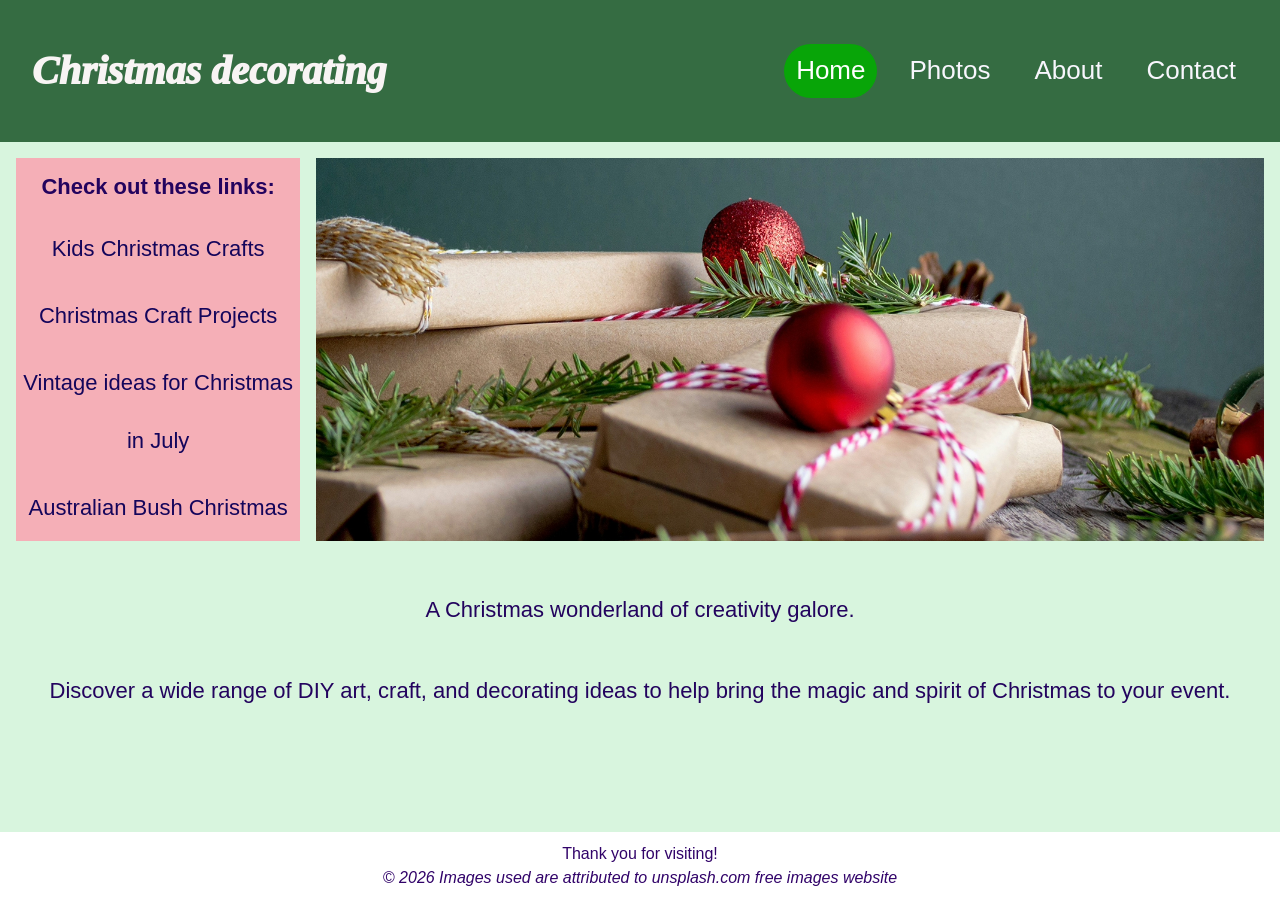
<file: index.html>
<!DOCTYPE html>
<html lang="en">
<head>
    <meta charset="UTF-8">
    <meta name="viewport" content="width=device-width, initial-scale=1.0"> <!--viewpoint fits the page to the screen. content=width is auto fit to size of screen-->
    <meta name="description" content="Bring your Christmas vision to life with inspiring décor ideas for every style and celebration."> <!--blurb that appears in search engine-->
    <title>Christmas decorating</title>
    <link rel="stylesheet" href="css/global.css">
    <link rel="stylesheet" href="css/index.css">
</head>

<body>
    <header>
        <h1> Christmas decorating</h1>
        <input id="hamburger_checkbox" type="checkbox"> <!--checkbox is showing on page, css will hide it-->
        <label for="hamburger_checkbox" id="hamburger_icon">
             <img src="images/hamburger_menu.png" alt="Menu" width="60" height="60"> <!--Size of Gold Gift box used as Menu icon-->
            <span class="sr-only"> Toggle navigation</span> <!--toggle is showing atm, it will be hidden with css-->
        </label>
        <nav>
            <a class="active_nav" href="index.html">Home</a>
            <a href="photos.html">Photos</a>
            <a href="about.html">About</a>
            <a href="contact.html">Contact</a>
        </nav>
    </header>

    <main>
        
        <aside>   <!--side bar of page for external links from my page to the web-->
            <b> Check out these links:</b>
            <a href="https://www.brightstarkids.com.au/blog/20-easy-christmas-craft-for-kids/?srsltid=AYCX9vJKlWaUQk2wZI2wnWpET315dBJxAH7S7bvFbrAB9wc5sUKdMMH6" target="_blank">Kids Christmas Crafts</a>
            <a href="https://www.resene.com.au/holiday-diy/christmas-crafts-projects.htm?srsltid=AYCX9vKHYvqDQCwxadjkH3FFL5FG-PSuEhHVavllC_XRViIUcQBu-PPN" target="_blank">Christmas Craft Projects</a>
            <a href="https://www.diybeautify.com/2025/07/Christmas-in-July-25-vintage-inspired-ideas.html" target="_blank">Vintage ideas for Christmas in July</a>
            <a href="https://www.biome.com.au/blogs/eco-home/how-to-celebrate-christmas-the-aussie-way-home-table-tree-and-traditions?srsltid=AYCX9vI26fhcNGIkibYs6hM70rx0rpSTF0fkKR79AkmuHs8gt74pW-hB" target="_blank">Australian Bush Christmas</a>
        </aside>
            <section class="hero">
            <h2>Featured image</h2>
                        <picture>
                <source media="(min-width: 1200px)" srcset="images/hero_1920.jpg">
                <source media="(min-width: 600px)" srcset="images/hero_960.jpg">
                <img src="images/hero_480.jpg" alt="Gifts wrapped in brown paper, tied with string, surrounded by Christmas balls and pine tree cuttings."> <!--fallback image if the previous two aren't suitable for screen and description of image-->
            </picture>
        </section>
 </main>
     <p> A Christmas wonderland of creativity galore.</p>
   <p> Discover a wide range of DIY art, craft, and decorating ideas to help bring the magic and spirit of Christmas to your event.</p>
    <footer>
       <p>Thank you for visiting!</p>
        <p><i>&copy; 2026 Images used are attributed to unsplash.com free images website</i></p>
    </footer>
</body>
</html>
</file>
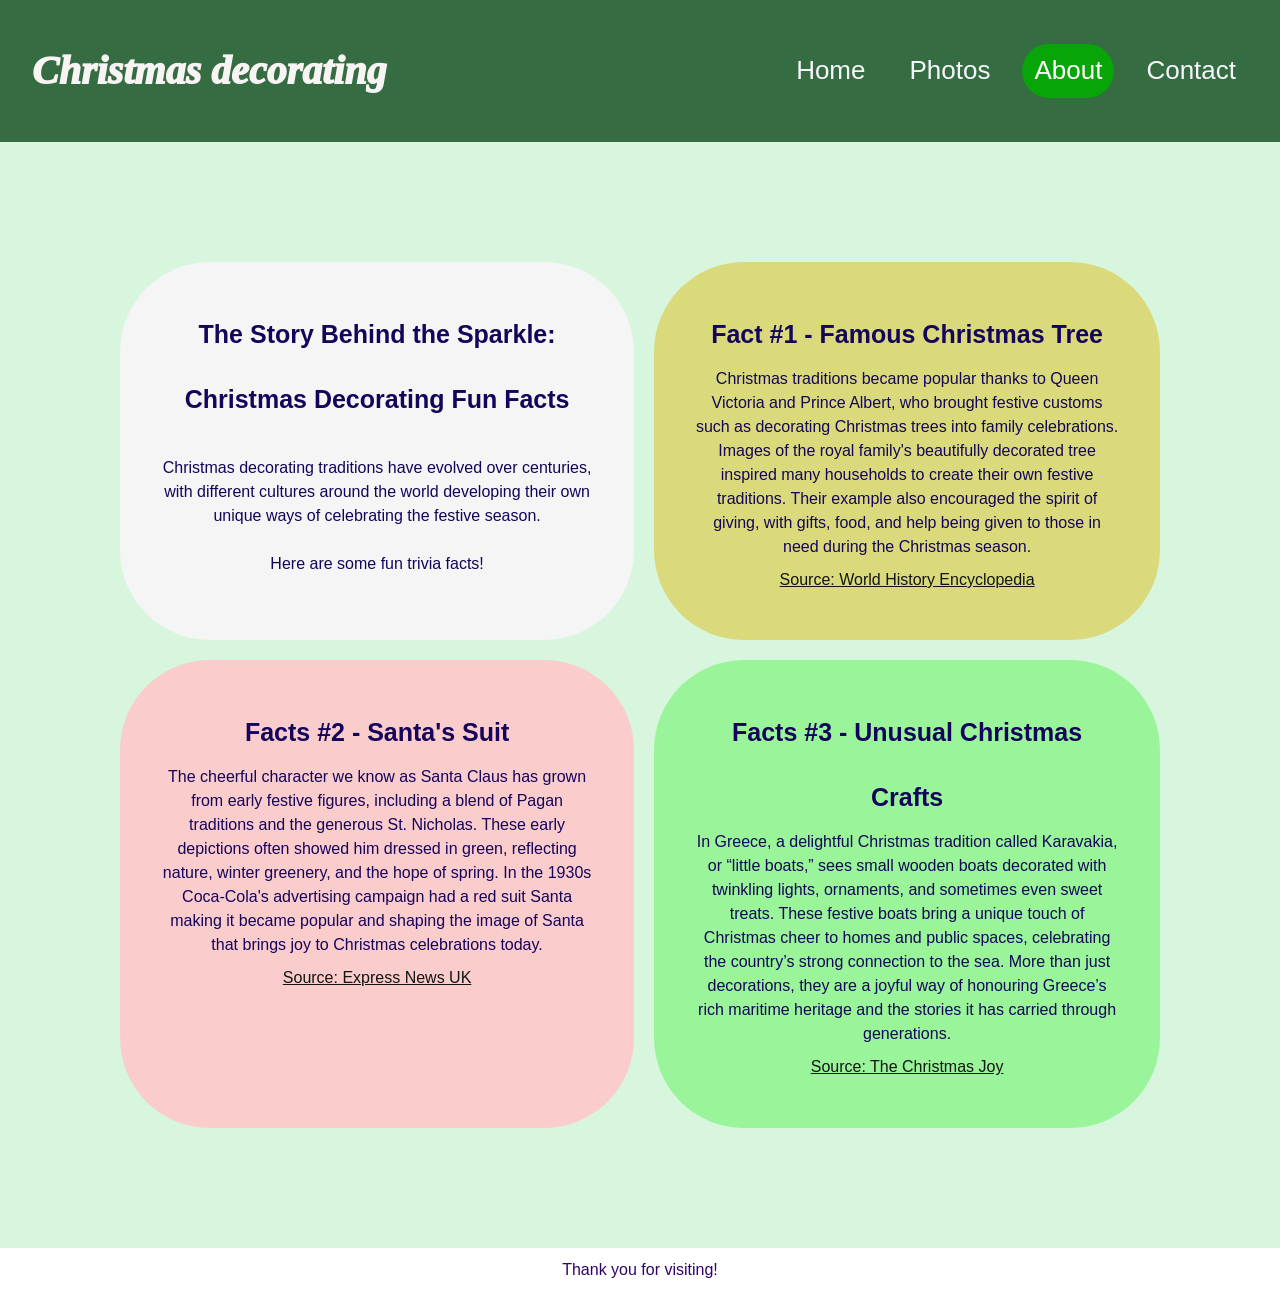
<file: about.html>
<!DOCTYPE html>
<html lang="en">
<head>
    <meta charset="UTF-8">
    <meta name="viewport" content="width=device-width, initial-scale=1.0"> <!--viewpoint fits the page to the screen. content=width is auto fit to size of screen-->
    <meta name="description" content="Bring your Christmas vision to life with inspiring décor ideas for every style and celebration."> <!--blurb that appears in search engine-->
    <title>Christmas decorating | About</title>
    <link rel="stylesheet" href="css/global.css">
    <link rel="stylesheet" href="css/about.css">
</head>

<body>
    <header>
        <h1> Christmas decorating</h1>
        <input id="hamburger_checkbox" type="checkbox"> 
        <label for="hamburger_checkbox" id="hamburger_icon">
            <img src="images/hamburger_menu.png" alt="Menu" width="60" height="60"> <!--Size of Gold Gift box used as Menu icon-->
            <span class="sr-only"> Toggle navigation</span> <!--toggle is showing until  hidden with css-->
        </label>
        <nav>
            <a href="index.html">Home</a>
            <a href="photos.html">Photos</a>
            <a class="active_nav" href="about.html">About</a>
            <a href="contact.html">Contact</a>
        </nav>
    </header>  

<main>
    <div id="container1">
        <h2>The Story Behind the Sparkle: Christmas Decorating Fun Facts </h2>
        <p><br>Christmas decorating traditions have evolved over centuries, with different cultures around the world developing their own unique ways of celebrating the festive season. <br>
        <br>Here are some fun trivia facts!</p>
    </div>

    <div id="container2">
        <h2>Fact #1 - Famous Christmas Tree </h2>
        <p>Christmas traditions became popular thanks to Queen Victoria and Prince Albert, who brought festive customs such as decorating Christmas trees into family celebrations. Images of the royal family's beautifully decorated tree inspired many households to create their own festive traditions. Their example also encouraged the spirit of giving, with gifts, food, and help being given to  those in need during the Christmas season.</p>
        <a href="https://www.worldhistory.org/article/2856/how-queen-victoria-celebrated-christmas/" target="_blank">Source: World History Encyclopedia</a>
    </div>

    <div id="container3">
        <h2>Facts #2 - Santa's Suit</h2>
        <p>The cheerful character we know as Santa Claus has grown from early festive figures, including a blend of Pagan traditions and the generous St. Nicholas. These early depictions often showed him dressed in green, reflecting nature, winter greenery, and the hope of spring. In the 1930s Coca-Cola's advertising campaign had a red suit Santa making it became popular and shaping the image of Santa that brings joy to Christmas celebrations today.</p>
        <a href="https://www.express.co.uk/news/uk/2143659/santa-claus-originally-wore-green" target="_blank">Source: Express News UK</a>
    </div>

    <div id="container4">
        <h2>Facts #3 - Unusual Christmas Crafts</h2>
        <p>In Greece, a delightful Christmas tradition called Karavakia, or “little boats,” sees small wooden boats decorated with twinkling lights, ornaments, and sometimes even sweet treats. These festive boats bring a unique touch of Christmas cheer to homes and public spaces, celebrating the country’s strong connection to the sea. More than just decorations, they are a joyful way of honouring Greece’s rich maritime heritage and the stories it has carried through generations.</p>
        <a href="https://thechristmasjoy.com/european-christmas-traditons/" target="_blank">Source: The Christmas Joy</a>
    </div>


</main>
 <footer>
        <p>Thank you for visiting!</p>
    </footer>

</body>
</html>
</file>
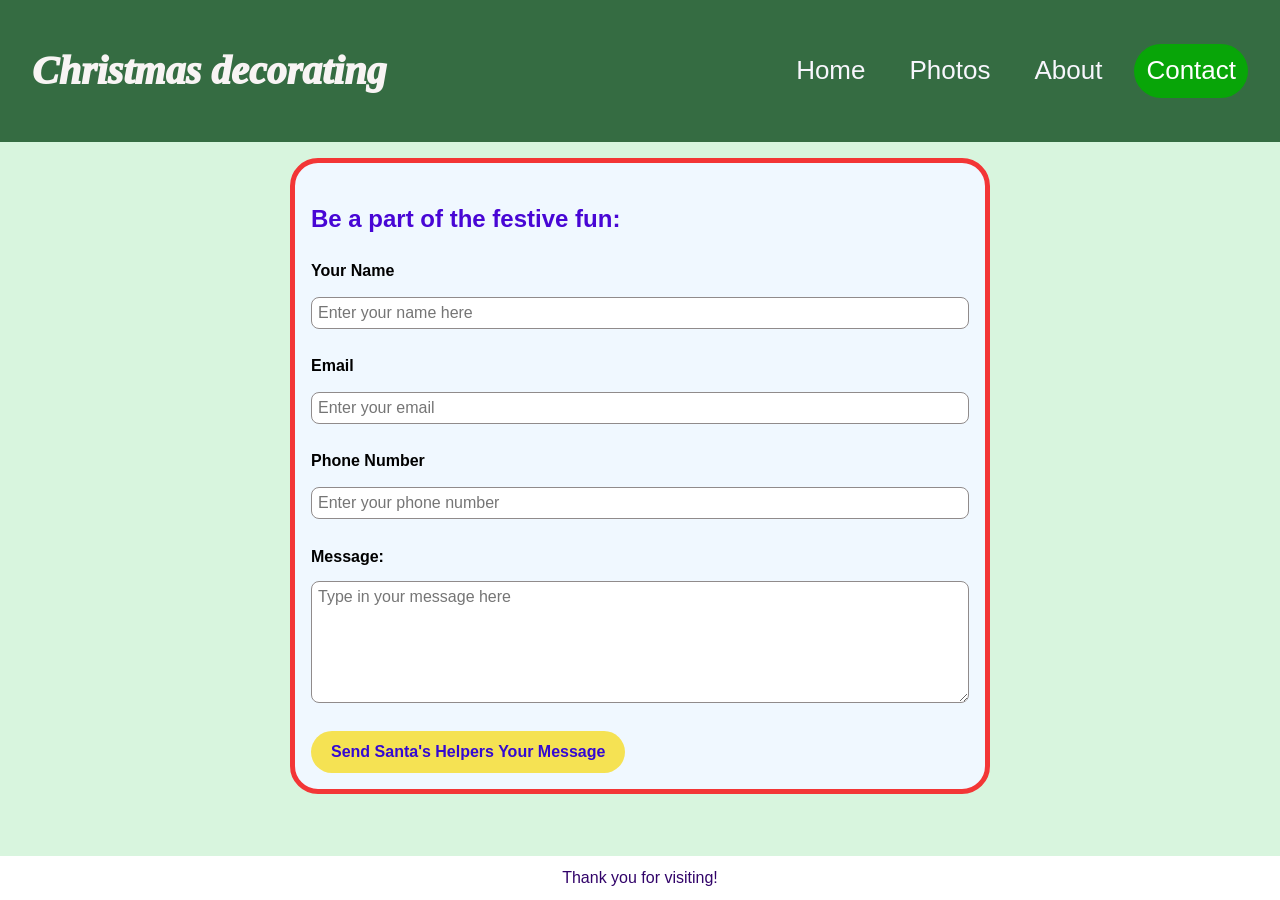
<file: contact.html>
<!DOCTYPE html>
<html lang="en">
<head>
    <meta charset="UTF-8">
    <meta name="viewport" content="width=device-width, initial-scale=1.0"> <!--viewpoint fits the page to the screen. content=width is auto fit to size of screen-->
    <meta name="description" content="Bring your Christmas vision to life with inspiring décor ideas for every style and celebration."> <!--blurb that appears in search engine-->
    <title>Christmas decorating | Contact</title>
    <link rel="stylesheet" href="css/global.css">
    <link rel="stylesheet" href="css/contact.css">
</head>

<body>
    <header>
        <h1> Christmas decorating</h1>
        <input id="hamburger_checkbox" type="checkbox"> 
        <label for="hamburger_checkbox" id="hamburger_icon">
              <img src="images/hamburger_menu.png" alt="Menu" width="60" height="60"> <!--Size of Gold Gift box used as Menu icon-->
            <span class="sr-only"> Toggle navigation</span> <!--toggle is showing atm, it will be hidden with css-->
        </label>
        <nav>
            <a href="index.html">Home</a>
            <a href="photos.html">Photos</a>
            <a href="about.html">About</a>
            <a class="active_nav" href="contact.html">Contact</a>
        </nav>
    </header>

<form>
   
    <h2> Be a part of the festive fun:</h2>
    <label for="name">Your Name</label>
    <input type="text" id="name" name="name" placeholder="Enter your name here">
        
    <label for="email">Email</label>
    <input type="email" id="email" name="email" placeholder="Enter your email">

    <label for="phone">Phone Number</label>
    <input type="tel" id="phone" name="phone" placeholder="Enter your phone number">

    <label for="message">Message:</label>
    <textarea id="message" name="message" rows="6" placeholder="Type in your message here"></textarea>
    <button type="submit">Send Santa's Helpers Your Message</button>

</form>

<footer>
        <p>Thank you for visiting!</p>
</footer>
</body>
</html>
</file>
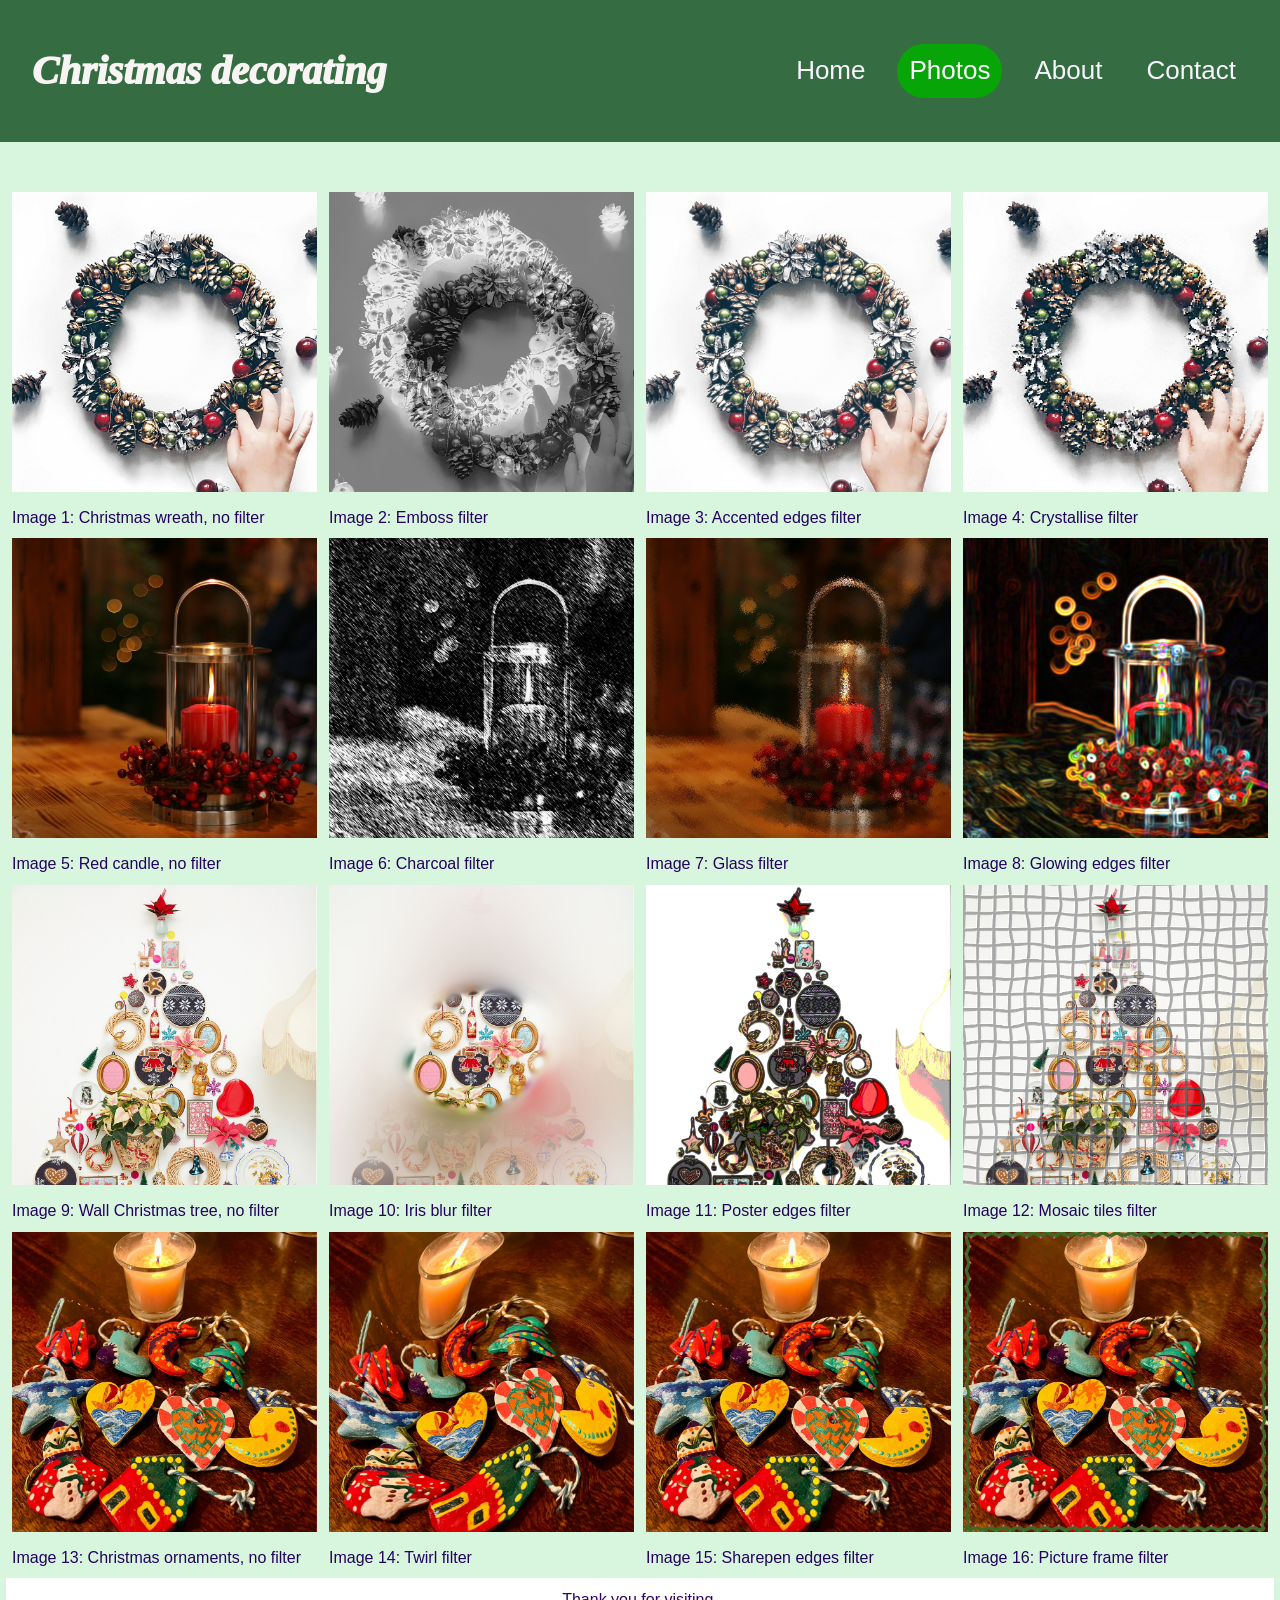
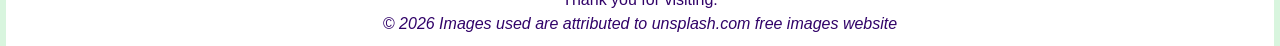
<file: photos.html>
<!DOCTYPE html>
<html lang="en">
<head>
    <meta charset="UTF-8">
    <meta name="viewport" content="width=device-width, initial-scale=1.0"> <!--viewpoint fits the page to the screen. content=width is auto fit to size of screen-->
    <meta name="description" content="Bring your Christmas vision to life with inspiring décor ideas for every style and celebration."> <!--blurb that appears in search engine-->
    <title>Christmas decorating  | Photos</title>
    <link rel="stylesheet" href="css/global.css">
    <link rel="stylesheet" href="css/photos.css">
</head>

<body>
    <header>
        <h1> Christmas decorating</h1>
        <input id="hamburger_checkbox" type="checkbox"> 
        <label for="hamburger_checkbox" id="hamburger_icon">
              <img src="images/hamburger_menu.png" alt="Menu" width="60" height="60"> <!--Size of Gold Gift box used as Menu icon-->
            <span class="sr-only"> Toggle navigation</span> <!--toggle is showing atm , it will be hidden with css-->
        </label>
        <nav>
            <a href="index.html">Home</a>
            <a class="active_nav" href="photos.html">Photos</a>
            <a href="about.html">About</a>
            <a href="contact.html">Contact</a>
        </nav>
    </header>

<div id="row">
        <div class="column"> <!--photo column 1-->
            <figure>
                <a href="images/wreath_no_filter.jpg" target="_blank">
                    <img src="images/wreath_no_filter.jpg" alt="Image 1 Round Christmas wreath with a small hand touching the wreath. Around the wreath are scattered small pine cones and red ornamental balls, with no filter." width="960" height="960">
              </a>
            <figcaption>Image 1: Christmas wreath, no filter</figcaption>
        </figure>
            
        <figure>
            <a href="images/red_candle_no_filter.jpg" target="_blank">
             <img src="images/red_candle_no_filter.jpg" alt="Image 5 Thick red candle with a flame, inside glass container surrounded by red Christmas berries, sitting on a wooden surface, with no filter." width="960" height="960">
          </a>
          <figcaption>Image 5: Red candle, no filter</figcaption>
       </figure>
        
       <figure>
                <a href="images/tree_no_filter.jpg" target="_blank">
                    <img src="images/tree_no_filter.jpg" alt="Image 9 Craft pieces stuck on a white wall and arranged in a Christmas tree shape, with no filter." width="960" height="960">
              </a>
              <figcaption>Image 9: Wall Christmas tree, no filter</figcaption>
        </figure>
        
        <figure>
                <a href="images/ornaments_no_filter.jpg" target="_blank">
                    <img src="images/ornaments_no_filter.jpg" alt="Image 13 Next to a small lite candle are colourfully painted Christmas ornaments in various shapes of hearts, moon, star and Christmas tree, with no filter." width="960" height="960">
              </a>
              <figcaption>Image 13: Christmas ornaments, no filter</figcaption>
        </figure>
        </div>
        <div class="column"> <!--photo column 2-->
    <figure>
                <a href="images/wreath_emboss.jpg" target="_blank">
                    <img src="images/wreath_emboss.jpg" alt="Image 2 Round Christmas wreath with a small hand touching the wreath. Around the wreath are scattered small pine cones and red ornamental balls, with emboss filter." width="960" height="960">
              </a>
              <figcaption>Image 2:  Emboss filter</figcaption>
            </figure>
            
        <figure>
            <a href="images/red_candle_charcoal.jpg" target="_blank">
             <img src="images/red_candle_charcoal.jpg" alt="Image 6 Thick red candle with a flame, inside glass container surrounded by red Christmas berries, sitting on a wooden surface, with charcoal filter." width="960" height="960">
          </a>
          <figcaption>Image 6: Charcoal filter</figcaption>
       </figure>
        
       <figure>
                <a href="images/tree_iris_blur.jpg" target="_blank">
                    <img src="images/tree_iris_blur.jpg" alt="Image 10 Craft pieces stuck on a white wall and arranged in a Christmas tree shape, with an iris blur filter." width="960" height="960">
              </a>
              <figcaption>Image 10: Iris blur filter</figcaption>
        </figure>
        
        <figure>
                <a href="images/ornaments_twirl.jpg" target="_blank">
                    <img src="images/ornaments_twirl.jpg" alt="Image 14 Next to a small lite candle are colourfully painted Christmas ornaments in various shapes of hearts, moon, star and Christmas tree, with a twirl filter." width="960" height="960">
              </a>
              <figcaption>Image 14: Twirl filter</figcaption>
        </figure>
        </div>

        <div class="column"> <!--photo column 3-->
        <figure>
                <a href="images/wreath_accented_edges.jpg" target="_blank">
                    <img src="images/wreath_accented_edges.jpg" alt="Image 3 Round Christmas wreath with a small hand touching the wreath. Around the wreath are scattered small pine cones and red ornamental balls, with accented edges filter." width="960" height="960">
              </a>
              <figcaption>Image 3: Accented edges filter</figcaption>
            </figure>
            
        <figure>
            <a href="images/red_candle_glass.jpg" target="_blank">
             <img src="images/red_candle_glass.jpg" alt="Image 7 Thick red candle with a flame, inside glass container surrounded by red Christmas berries, sitting on a wooden surface, with a glass filter." width="960" height="960">
          </a>
          <figcaption>Image 7: Glass filter</figcaption>
       </figure>
        
       <figure>
                <a href="images/tree_poster_edges.jpg" target="_blank">
                    <img src="images/tree_poster_edges.jpg" alt="Image 11 Craft pieces stuck on a white wall and arranged in a Christmas tree shape, with poster edges filter." width="960" height="960">
              </a>
              <figcaption>Image 11: Poster edges filter</figcaption>
        </figure>
        
        <figure>
                <a href="images/ornaments_sharpen_edges.jpg" target="_blank">
                    <img src="images/ornaments_sharpen_edges.jpg" alt="Image 15 Next to a small lite candle are colourfully painted Christmas ornaments in various shapes of hearts, moon, star and Christmas tree, with a sharepen edges filter." width="960" height="960">
              </a>
              <figcaption>Image 15: Sharepen edges filter</figcaption>
        </figure>
        </div>

        <div class="column"> <!--photo column 4-->
        <figure>
                <a href="images/wreath_crystallise.jpg" target="_blank">
                    <img src="images/wreath_crystallise.jpg" alt="Image 4 Round Christmas wreath with a small hand touching the wreath. Around the wreath are scattered small pine cones and red ornamental balls, with a crystallise filter." width="960" height="960">
              </a>
              <figcaption>Image 4: Crystallise filter</figcaption>
            </figure>
            
        <figure>
            <a href="images/red_candle_glowing_edges.jpg" target="_blank">
             <img src="images/red_candle_glowing_edges.jpg" alt="Image 8 Thick red candle with a flame, inside glass container surrounded by red Christmas berries, sitting on a wooden surface, with glowing edges filter." width="960" height="960">
          </a>
          <figcaption>Image 8: Glowing edges filter</figcaption>
       </figure>
        
       <figure>
                <a href="images/tree_mosaic_tile.jpg" target="_blank">
                    <img src="images/tree_mosaic_tile.jpg" alt="Image 12 Craft pieces stuck on a white wall and arranged in a Christmas tree shape, with mosaic tiles filter." width="960" height="960">
              </a>
              <figcaption>Image 12: Mosaic tiles filter</figcaption>
        </figure>
        
        <figure>
                <a href="images/ornaments_picture_frame.jpg" target="_blank">
                    <img src="images/ornaments_picture_frame.jpg" alt="Image 16 Next to a small lite candle are colourfully painted Christmas ornaments in various shapes of hearts, moon, star and Christmas tree, with a picture frame filter." width="960" height="960">
              </a>
              <figcaption>Image 16: Picture frame filter</figcaption>
        </figure>
    </div>
    <footer>
        <p>Thank you for visiting.</p>
        <p><i>&copy; 2026 Images used are attributed to unsplash.com free images website</i></p>
    </footer>
</div>
</body>
</html>
</file>
<file: css/global.css>
*{
margin: 0;
padding: 0;
box-sizing: border-box; /* width includes border*/
}

/*Main background and body text one each pg*/
body{
    font-family: Arial, Helvetica, sans-serif; 
    line-height: 2.6; /*This helps to fill out the content across the Home page in particular better, avoiding large empty space*/ 
    color: rgb(35, 3, 94);
    background-color: rgb(216, 245, 222);
    min-height: 100vh; 
    display: flex; 
    flex-direction: column;
    scroll-behavior: smooth;
}

header {
    background-color: rgb(53, 108, 66);
    color: rgb(248, 244, 244);
    line-height: 1.3; /*Website name had too much space between words in mobile view*/
    padding: 44px 32px;
    position: sticky;
    top: 0;
    left: 0;
    width: 100%;
    z-index: 1000;    
    display: flex;
    justify-content: space-between;
    align-items: center;
}

footer {
    background-color: white;
    color: rgb(49, 3, 105);
    padding: 10px 20px;
    text-align: center;
    font-size: 16px;
    position: relative;
    width: 100%;
    margin-top: auto;
    line-height: 1.5;  
}

h1 {
    font-family: Georgia, 'Times New Roman', Times, serif;
    font-style: italic;
    font-size: 40px;
    font-weight: 1000; /*Bold size of h1*/
    flex: 1; /* allows the h1 to make up avail space*/
    }

#hamburger_menu {
  display: none;                 
  cursor: pointer;               
  z-index: 1001;                 
  margin-left: 18px;             
}

#hamburger_checkbox {
  display: none; /* hides checkbox */
}


/* Menu icon image. */
#hamburger_icon {
  display: none;                 
  width: 50px;                   
  height: 80px;           
  object-fit: contain;
}

nav {
  display: flex;
  gap: 16px;
  justify-content: flex-end; 
  flex: none; 
}

nav a {
  font-size: 26px;
   color: rgb(248, 246, 253); 
  text-decoration: none;
  padding: 10px 12px;
  border-radius: 58px;
  transition: all 0.3s ease;
  position: relative;
}

nav a:hover { /* Menu link hover. */
    background: rgb(243, 101, 101); /* background when mouse hovers over Home, photos etc */
    color: rgb(241, 238, 245);
    transform: scale(1.3); /*makes hovered link in header menu bigger*/
}

nav a.active_nav { /* Highlight the current pg lnk in top header */
   background: rgb(8, 165, 8) ;  
   color: white;
}

/* Mobile view for screens up to 768px. */
@media only screen and (max-width: 768px) {
    #hamburger_menu {
    display: block !important;
  }

  
  #hamburger_icon {
    display: block;
  }

  nav {
    display: none;
    flex-direction: column;
    gap: 12px; 
    background-color:  rgb(53, 108, 66);
    position: absolute; 
    top: 100%;
    right: 0;
    width: 120px;
    z-index: 999;
    border-radius: 0 0 26px 26px;
  }

#hamburger_checkbox:checked ~ nav {
    display: flex;
  }

  /* Dropdown link styles. */
  nav a {
    padding: 16px;
    border-radius: 0;
    font-size: 22px;
    text-align: center;
  }
}

/* Desktop styles: screens from 769px and bigger. */
@media only screen and (min-width: 769px) {
#hamburger_menu {
    display: none;
}

nav {
    display: flex !important;
    flex-direction: row;
    gap: 20px;
    position: static; 
    width: auto;
    background: none;
  }
}


.sr-only {
  position: absolute !important; /* remove from normal layout */
  width: 1px !important;         /* tiny width */
  height: 1px !important;
  padding: 0 !important;
  margin: -1px !important;       /* offset margin */
  overflow: hidden !important;   /* hide overflow */
  clip: rect(0, 0, 0, 0) !important;   /* clip visible area (older browsers) */
  clip-path: inset(50%) !important;    /* clip visible area (modern browsers) */
  white-space: nowrap !important;      /* prevent wrapping */
  border: 0 !important;                /* no border */
}
</file>
<file: css/index.css>
h2 {
    display: none;
}

aside {
    background-color: rgb(245, 175, 183);
    font-size: 22px;
    padding: 0px 0px;
    text-align: center;
    width: 100%;
    }

aside a {
    color: rgb(20, 5, 91);
    display: block;
    padding: 5px 0px;
    width: 100%;
    text-decoration: none;
 }

aside a:hover {
    background-color: rgb(239, 229, 163);
    color: black;
}

.hero {
    width: 100%;
    aspect-ratio: 3/1;
    overflow: hidden;
    position: relative;
    display: flex;
    justify-content: center;
    align-items: center;
}

.hero img {
    width: 100%;
    height: 100%;
    object-fit: cover;
    position: absolute;
    inset: 0;
}

main ~ p {
    margin-top: 24px;
    text-align: center;
    font-size: 22px 
}    
    

@media only screen and (min-width: 768px) {
    main {
        display: flex;
        align-items: stretch;
        gap: 16px;
        padding: 16px;
    }

aside {
    display: flex;
    flex-direction: column;
    align-items: center;
    justify-content: center;
    width: 30%;
}

section {
    width: 70%;
}
}
</file>
<file: css/about.css>
h2 {
    font-size: 25px;
    font-weight: bold;
    text-align: center;
}

p {
    font-size: 16px;
    line-height: 1.5;
    text-align: center;
}

main > div {
    padding: 40px;
    background-color: rgb(218, 218, 124);
    border-radius: 90px;
    font-size: 16px;
    text-align: center;
}

main > div > a {
    color: rgb(18, 21, 18);
    font-size: 16px;
}

main > div > a:hover {
    background-color: white;
    color: blue;
    }

    main > div > a:focus {
        background-color: rgb(242, 226, 226);
    }

    #container1 {
       background-color: whitesmoke;
       color: rgb(20, 5, 91);
       grid-area: area1;
       text-align: center;
    }

    
    #container2 {
        background-color:  rgb(218, 218, 124);
        color: rgb(20, 5, 91);
        grid-area: area2;
        text-align: center;
    }

        
    #container3 {
        background-color: rgb(251, 204, 204);
        color: rgb(20, 5, 91);
        grid-area: area3;
        text-align: center;
    }
        
    #container4 {
        background-color: rgb(154, 245, 154);
        color: rgb(20, 5, 91);
        grid-area: area4;
        text-align: center;
    }

    main {
        display: grid;
        grid-template-areas:
            'area1'
            'area2'
            'area3'
            'area4';
            grid-template-columns: auto;
            grid-template-rows: auto;
            grid-gap: 20px;
            padding: 120px;
    }

    @media only screen and (min-width: 768px) {
        main {
                grid-template-areas: 
                'area1 area2'
                'area3 area4';
        }
    }
</file>
<file: css/contact.css>
main {
    padding: 16px;
    max-width: 1200px;
    margin: 96px auto 16px;
}

.contact-main {
    text-align: justify;
}

h2 {
    margin: 24px 0 16px 0;
    font-weight: 700;
    font-size: 24px;
    line-height: 1.3;
    color: rgb(72, 6, 213);
}

h3 {
    margin: 16px 0 8px 0;
    font-weight: 600;
    font-size: 22px;
    color: blue;
}

.contact-main p,
.contact-main address,
.contact-main form,
.contact-main .copyright-block {
    text-align: left;
    margin-left: 0;
}

form {
    max-width: 700px;
    width: 100%;
    margin: 16px auto;
    background-color: aliceblue;
    padding: 16px;
    border-radius: 28px;
    border: 5px solid rgb(243, 54, 54);
    box-sizing: border-box;
}

fieldset {
    border: none;
    padding: 0;
    margin: 0;
}

label {
    font-weight: 700;
    margin-top: 12px;
    display: block;
    color: black;
}

input[type="text"],
input[type="email"],
input[type="tel"],

textarea {
    width: 100%;
    padding: 6px;
    margin-top: 4px;
    border: 1px solid rgb(144, 139, 139);
    border-radius: 8px;
    font-family: inherit;
    font-size: 16px;
    box-sizing: border-box;
    transition: border-color0.3s ease;
}

input[type="text"]:focus,
input[type="email"]:focus,
input[type="tel"]:focus,
textarea:focus {
    border-color: blueviolet;
    outline: none;
    box-shadow: 0 0 50px violet;
}

textarea {
    min-height: 100px;
    resize: vertical;
}

button[type="submit"] {
    margin-top: 12px;
    background-color: rgb(245, 226, 83);
    color: rgb(52, 9, 210);
    font-size: medium;
    border: none;
    padding: 12px 20px;
    border-radius: 160px;
    font-weight: 700;
    cursor: pointer;
    transition: background-color 0.3s ease;
}

button[type="submit"]:hover,
button[type="submit"]:focus {
    background-color: rgb(244, 10, 10);
    color: white;
}

input[disabled],
textarea[disabled] {
    background-color: rgb(156, 156, 160);
    cursor: not-allowed;
    opacity: 0.6;
}

address {
    font-style: normal;
    line-height: 1.6;
    margin: 16px 0;
}

address a {
    color: red;
    text-decoration: none;
    font-weight: 500;
}

address a:hover,
address a:focus {
    text-decoration: underline;
    color: red;
}
</file>
<file: css/photos.css>
#row {
    display: flex;
    flex-wrap: wrap;
    padding: 0 10px;
}

.column {
    text-align: left;
    margin-top: 50px;
    margin-left: auto;
    margin-right: auto;
    max-width: 100%;
}

.column img {
    width: 100%;
    height: auto;
    aspect-ratio: 1/1;
    object-fit: cover;
    padding-bottom: 5px;
    display: block;
}

@media only screen and (min-width: 768px) {
    .column {
        width: 50%;
        padding: 0 6px;
    }

    
    #row {
        padding: 0 6px;
    }
    }


@media only screen and (min-width: 1200px) {
        .column {
            max-width: 25%;
        }
    }
</file>
